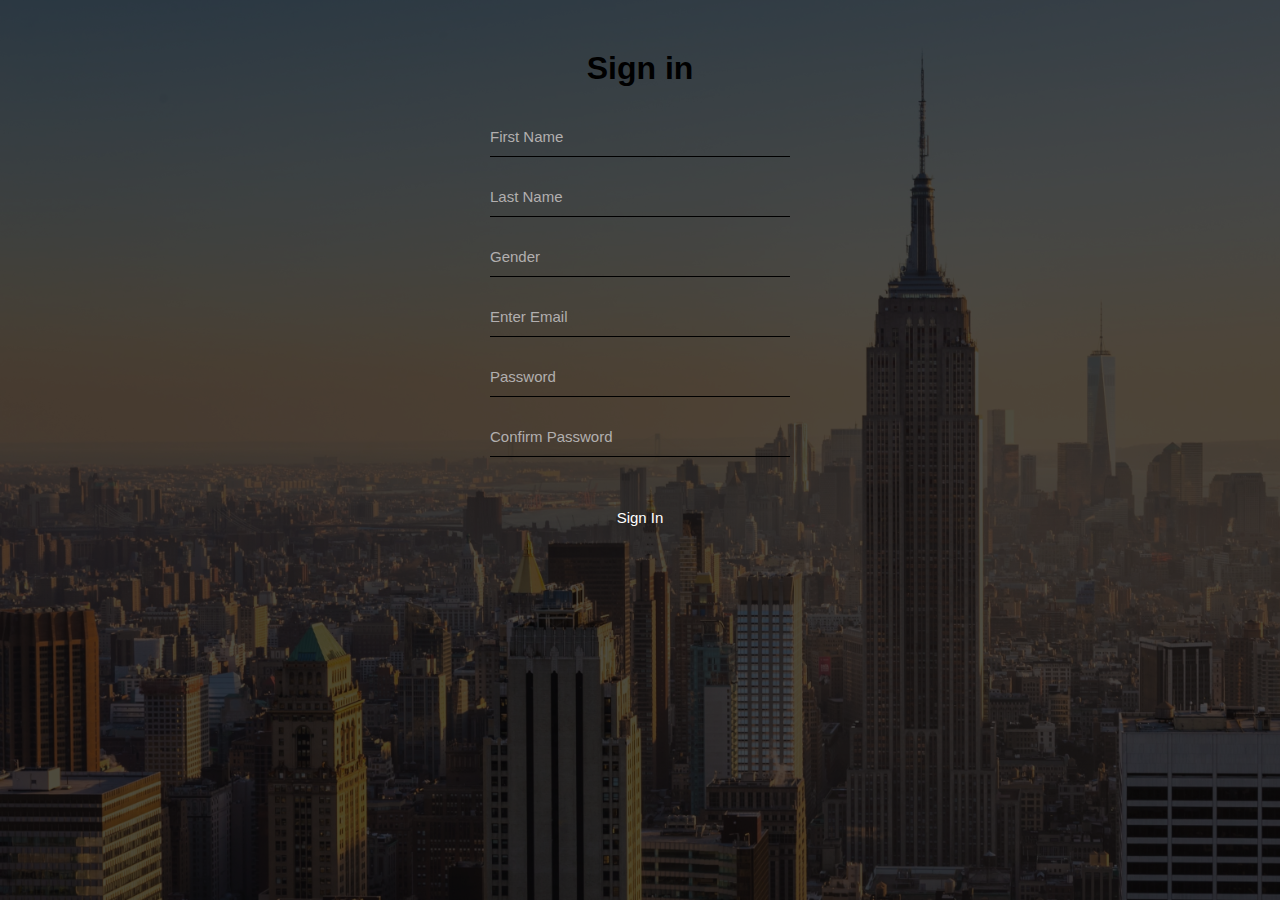
<file: account.html>
<!DOCTYPE html>
<html lang="en">
<head>
    <meta charset="UTF-8">
    <meta http-equiv="X-UA-Compatible" content="IE=edge">
    <meta name="viewport" content="width=device-width, initial-scale=1.0">
    <title>Account</title>
    <style>
        *{
            margin: 0;
            padding: 0;
            box-sizing: border-box;
        }
        body{
            display: flex;
            align-items: center;
            flex-direction: column;
            height: 100vh;
            background: rgba(1, 1, 1, 0.7) url(wallpaper.jpg);
            background-size: cover;
            background-blend-mode: darken;
            font-family: "Poppins", sans-serif;
        }
        form{
            margin-top: 50px;
            text-align: center;
        }
        input{
            display: block;
            width: 300px;
            height: 40px;
            margin: 20px;
            border: none;
            outline: none;
            font-size: 15px;
            border-bottom: 1px solid black;
            background: transparent;
        }
        button{
            width: 300px;
            height: 40px;
            border: none;
            font-size: 15px;
            background-color:  #b2afaf;
            color: white;
            cursor: pointer;
            margin-top: 20px;
            border-radius: 20px;
            background: transparent;
        }
        button:hover{
            color: #aaa8a8;
            background-color: rgba(43, 43, 43, 0.673);
        }
        form h1{
            margin-bottom: 30px;
        }
        ::placeholder{
            color: #b2afaf;
        }
    </style>
</head>
<body>
    <form>
        <h1>Sign in</h1>
        <input type="text" placeholder="First Name">
        <input type="text" name="" id="" placeholder="Last Name">
        <input type="text" list="gender" placeholder="Gender">
        <datalist id="gender">
            <option>Male</option>
            <option>Female</option>
        </datalist>
        <input type="Email" placeholder="Enter Email">
        <input type="text" placeholder="Password">
        <input type="text" placeholder="Confirm Password">
        <button type="submit">Sign In</button>
    </form>
</body>
</html>
</file>
